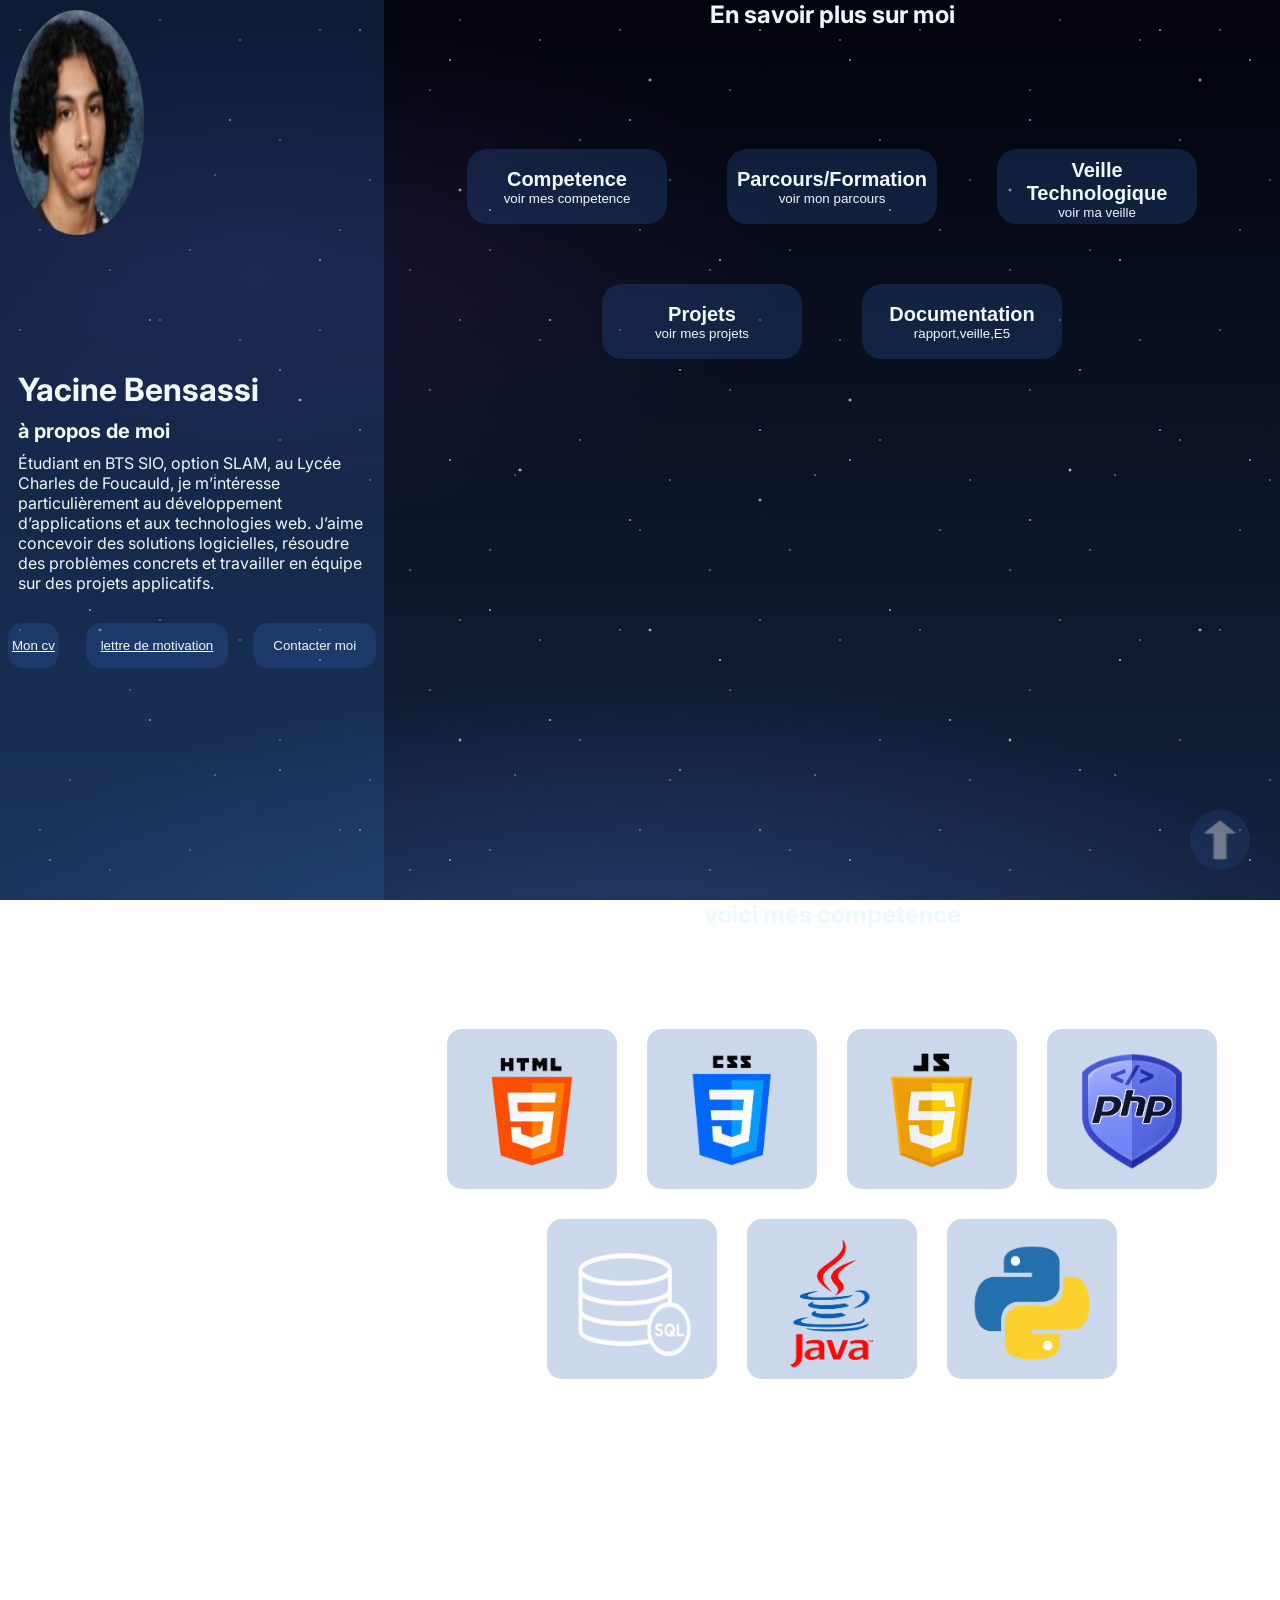
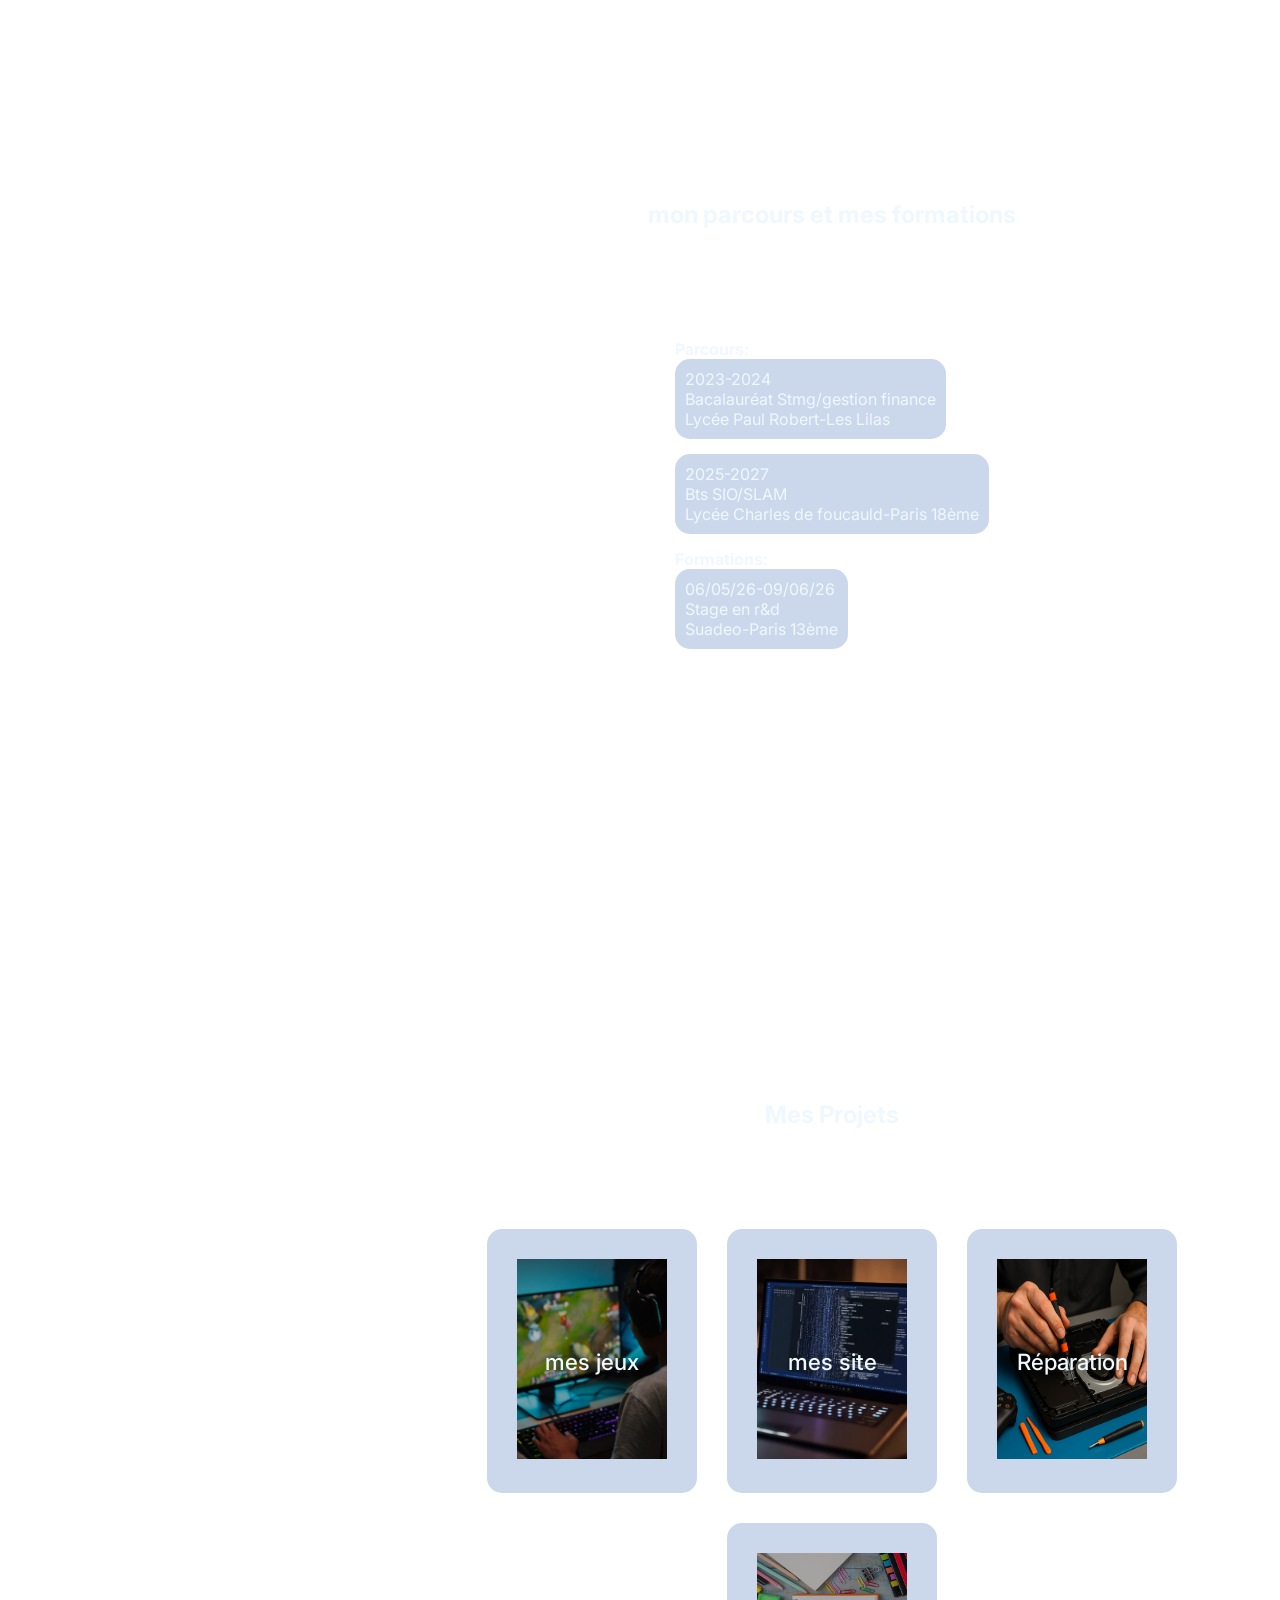
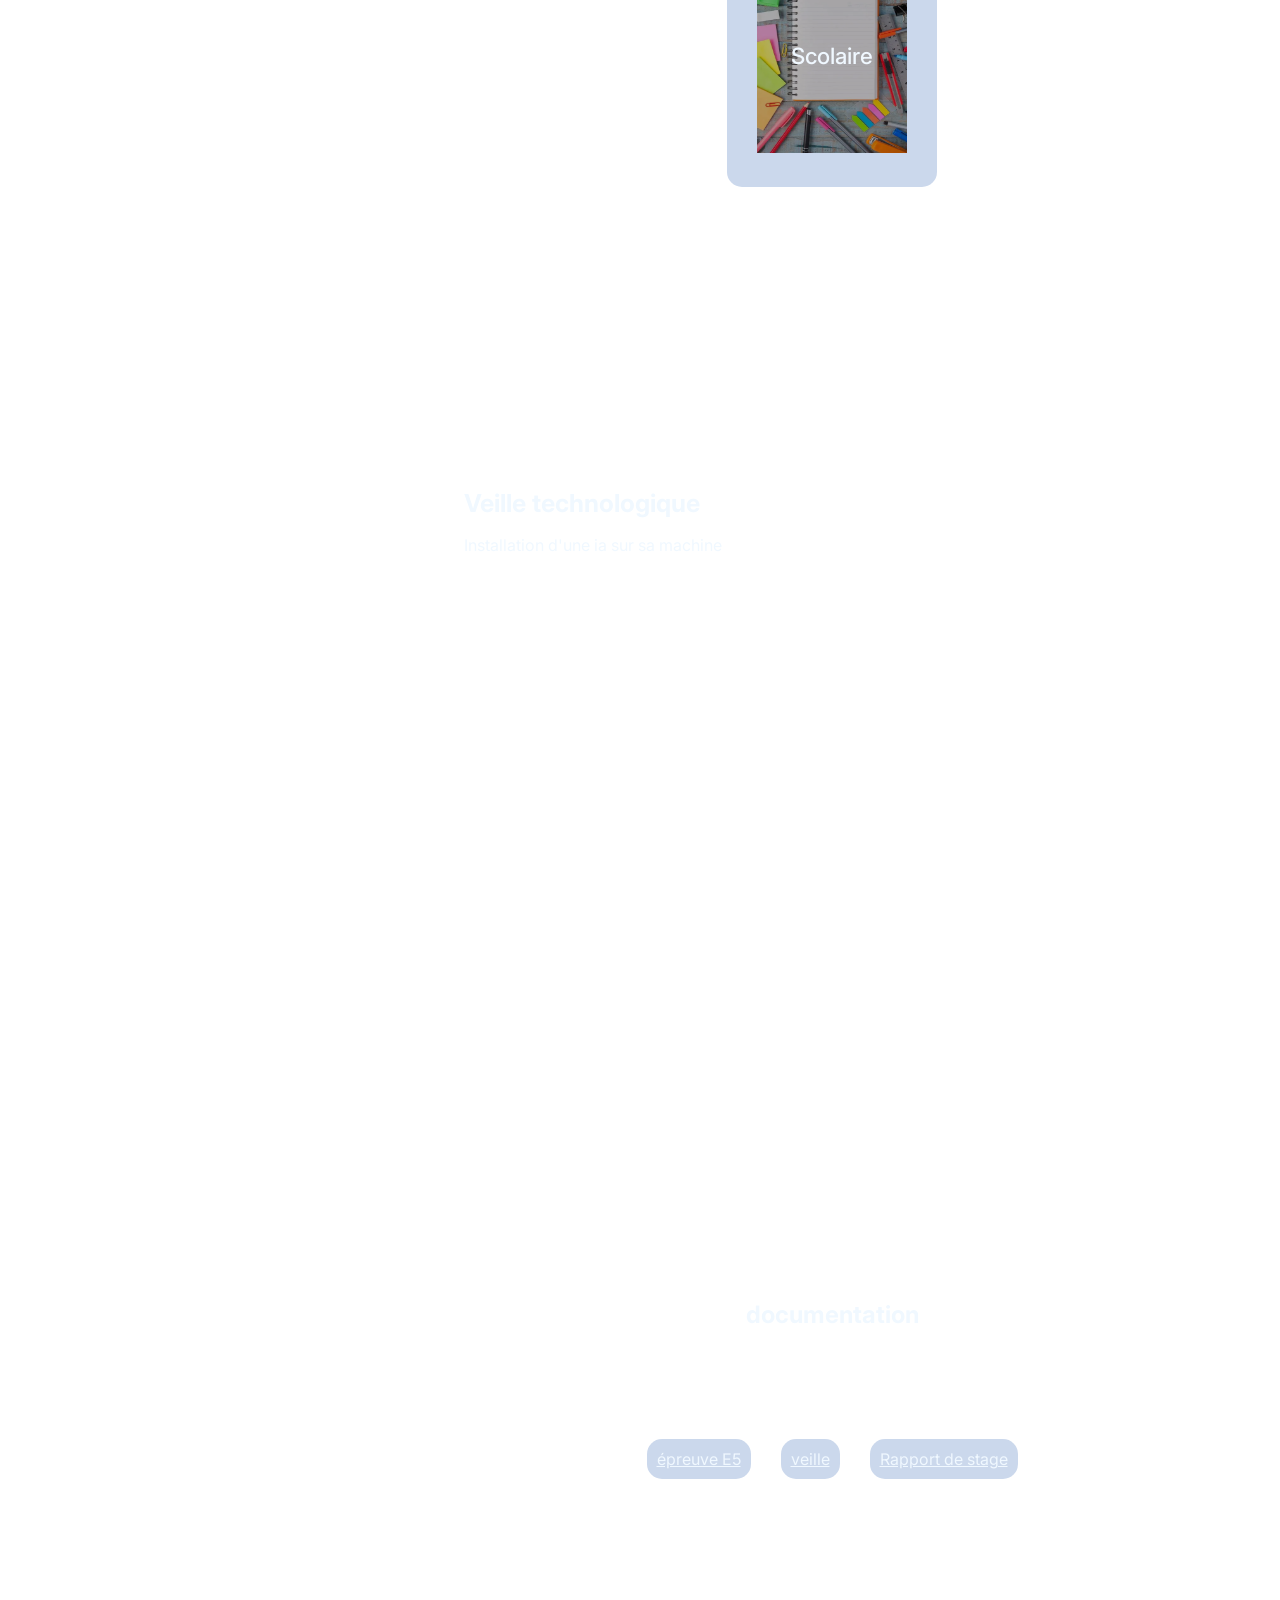
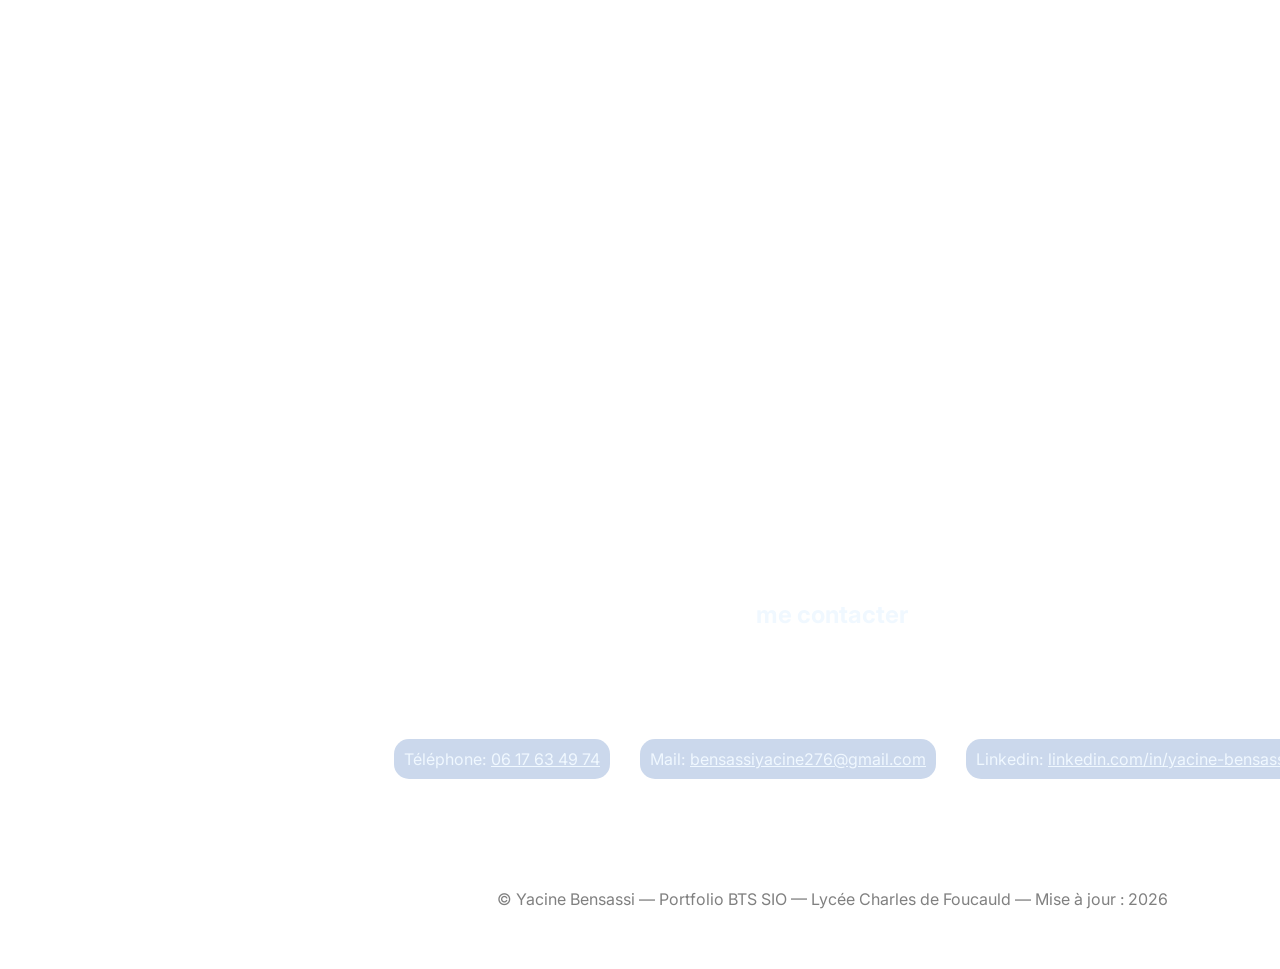
<file: index.html>
<!DOCTYPE html>
<html>

    <head>
        <meta charset="UTF-8">
        <title>Mon portfolio</title>
        <meta name="description" content="Mon portfolio etudiant">
        <link rel="stylesheet" href="styles/styles.css" type="text/css">
    </head>
    <body>
    <!-- Ciel étoilé animé (fond) -->
    <div class="ciel">
        <div class="etoiles petites"></div>
        <div class="etoiles moyennes"></div>
        <div class="etoiles grosses"></div>
        <span class="filante f1"></span>
        <span class="filante f2"></span>
        <span class="filante f3"></span>
    </div>
        <div class="slider">
            <img src="img/photo yacine.png" class="slider-background" >
            <div class="slider-content">
                     <h1> Yacine Bensassi</h1>
                         <h2> à propos de moi</h2>
                             <p> Étudiant en BTS SIO, option SLAM, au Lycée Charles de Foucauld, je m’intéresse particulièrement au développement d’applications et aux technologies web. J’aime concevoir des solutions logicielles, résoudre des problèmes concrets et travailler en équipe sur des projets applicatifs.</p>
                                <div class="btslider">
                                    <div class="btcv">
                                        <button>
                                               <a href="document/Curiculum Vitae.pdf" download="" target="_blank" rel="noopener">Mon cv </a>
                                        </button>
                                    </div>
                                    <div class="btlettre">
                                      <button>
                                        <a href="document/lettre de motivation.pdf" download="" target="_blank" rel="noopener">lettre de motivation</a>
                                      </button>
                                    </div>
                                  <div class="btcontact">
                                        <button id="voir-contact">
                                          <span>Contacter moi</span>
                                        </button> 
                                  </div>
                                </div>
        </div>
    </div>
        <div class="content">
            <h3>En savoir plus sur moi</h3>
           <section id="acceuil">
            <div class="btcontent">
            <div class="btcompetence">
             <button id="voir-competence">
                 <span>Competence</span>
                 <p>voir mes competence</p>
                </button>
            </div>
            <div class="btparcours">
                <button id="voir-parcours">
                    <span>Parcours/Formation</span>
                    <p>voir mon parcours</p>
                </button>
            </div>
                    <div class="btveille">
                <button id="voir-veille">
                    <span>Veille Technologique</span>
                    <p>voir ma veille</p>
                </button>
            </div>
            <div class="btprojets">
                <button id="voir-projet">
                    <span>Projets</span>
                    <p>voir mes projets</p>
                </button>

            </div>
             <div class="btdocumentation">
                <button id="voir-doc">
                    <span>Documentation</span>
                    <p>rapport,veille,E5</p>
                </button>
            </div>
          </div>
          </section>
        </div>
        <div class="competence">
            <section id="secompetence">
             <h3>voici mes competence</h3>
            <div class="imgcompetence">
             <div class="imghtml">
                <img src="img/HTML.png" alt="HTML">
             </div>
             <div class="imgcss">
                <img src="img/css.png" alt="CSS">
             </div>
             <div class="imgjs">
                <img src="img/JS.png" alt="JavaScript">
             </div>
             <div class="imgphp">
                 <img src="img/php.png" alt="PHP">
             </div>
             <div class="imgmysql">
                <img src="img/mysql.png" alt="MySQL">
             </div>
             <div class="imgjava">
                <img src="img/java.png" alt="Java">
             </div>
             <div class="imgpython">
                <img src="img/python.png" alt="Python">
             </div>
            </div>
        </section>
        </div>
    <div class="parcours-formation">
        <section id="secformation">
            <h3>mon parcours et mes formations</h3>
           <div class="tbpf">
             <div class="parcours">
                  <h4>Parcours:</h4>
                    <div class="bac">
                        <span>2023-2024</span>
                            <p>Bacalauréat Stmg/gestion finance</p>
                        <span>Lycée Paul Robert-Les Lilas</span>
                    </div>
                    <div class="bts">
                        <span>2025-2027</span>
                            <p>Bts SIO/SLAM</p>
                        <span>Lycée Charles de foucauld-Paris 18ème</span>
                    </div>
             </div>
                    <div class="formation">
                        <h4>Formations:</h4>
                            <div class="stage">
                                <span>06/05/26-09/06/26</span>
                                    <p>Stage en r&d</p>
                                <span>Suadeo-Paris 13ème</span>
                            </div>
                    </div>
            </div>
        </section>
    </div>
    <div class="projet">
        <section id="secprojets">
        <h3>Mes Projets</h3>
        <div class="imgprojet">
            <div class="prgame">
                <a href="jeux/index-1.html" target="_self" rel="noopener">
                <img src="img/GAME2.jpg">
                <p> mes jeux</p>
                </a>
            </div>
        <div class="prsite">
            <a href="sites/index-3.html" target="_self" rel="noopener">
            <img src="img/CODE2.jpg">
            <p> mes site</p>
            </a>
        </div>
        <div class="reparation-amelioration">
            <a href ="reparation/index-2.html" target="_self" rel="noopener">
            <img src="img/reparation.png" >
            <p>Réparation</p>
            </a>
        </div>
        <div class="scolaire">
            <a href="scolaire/index-4.html" target="_self" rel="noopener">
            <img src="img/scolaire.webp">
            <p>Scolaire</p>
            </a>
        </div>
        </section>
    </div>
        <div class="veilletech">
        <section id="secveille">
        <h3> Veille technologique</h3>
        <div class="contveil">
        <p>Installation d'une ia sur sa machine</p>
        <span></span>
        </div>
        </section>
    </div>
    <div class="documentation">
        <h3>documentation</h3>
        <section id="secdoc">
        <div class="ctdoc">
        <div class="E5"><a href="document/v" download="" target="_blank" rel="noopener">épreuve E5</a>
        </div>
        <div class="veille">
            <a href="document/Veille Strategique.pptx.pdf" download="" target="_blank" rel="noopener">veille</a>
        </div>
        <div class="rapportstage">
            <a href="document/Rapport_Stage_Bensassi_Yacine_v14.pdf" download="" target="_blank" rel="noopener">Rapport de stage</a>
            </section>
        </div>
        
    <div class="contact">
        <h3>me contacter</h3>
        <section id="seccont">
        <div class="incontact">
          <div class="num" >
            <p>Téléphone:</p>
            <a href="tel:+33617634974">06 17 63 49 74</a>
         </div>
           <div class="mail"> 
            <p>Mail:</p>
            <a href="mailto:bensassiyacine276@gmail.com">bensassiyacine276@gmail.com</a> 
         </div>
           <div class="lkd"> 
            <p>Linkedin:</p>
            <a href="https://www.linkedin.com/in/yacine-bensassi-547b092aa/" target="_blank" rel="noopener">linkedin.com/in/yacine-bensassi/</a> 
             </div> 
        </div>
        <span>© Yacine Bensassi — Portfolio BTS SIO — Lycée Charles de Foucauld — Mise à jour : 2026</span>
        </section>
     </div>
    </div>
    <div class="btup">
        <section id="up">
        <button id="bthaut">
                <img src="img/up.png" alt="up">
        </button>
        </section>
    </div>
 </body>

    <script src="js/app.js"></script>
<!--idee glissage auto+ bouton qui remonte la page pour accedes au contenu plus facillemnt 21aout-->
<!--ajout des boutons debut du css pour les boutton demain debut java 22 aout--> 
<!--objectif de realiser le code html de la page competence et formation 23aout-->
<!--j'ai finis tout la mise en page du site24aout-->
<!--objectif pour le 25aout decouvrir java et commencer a cree les bouton ajouter un bouton fixe pour remonter tout haut de la page -->
</html>
</file>
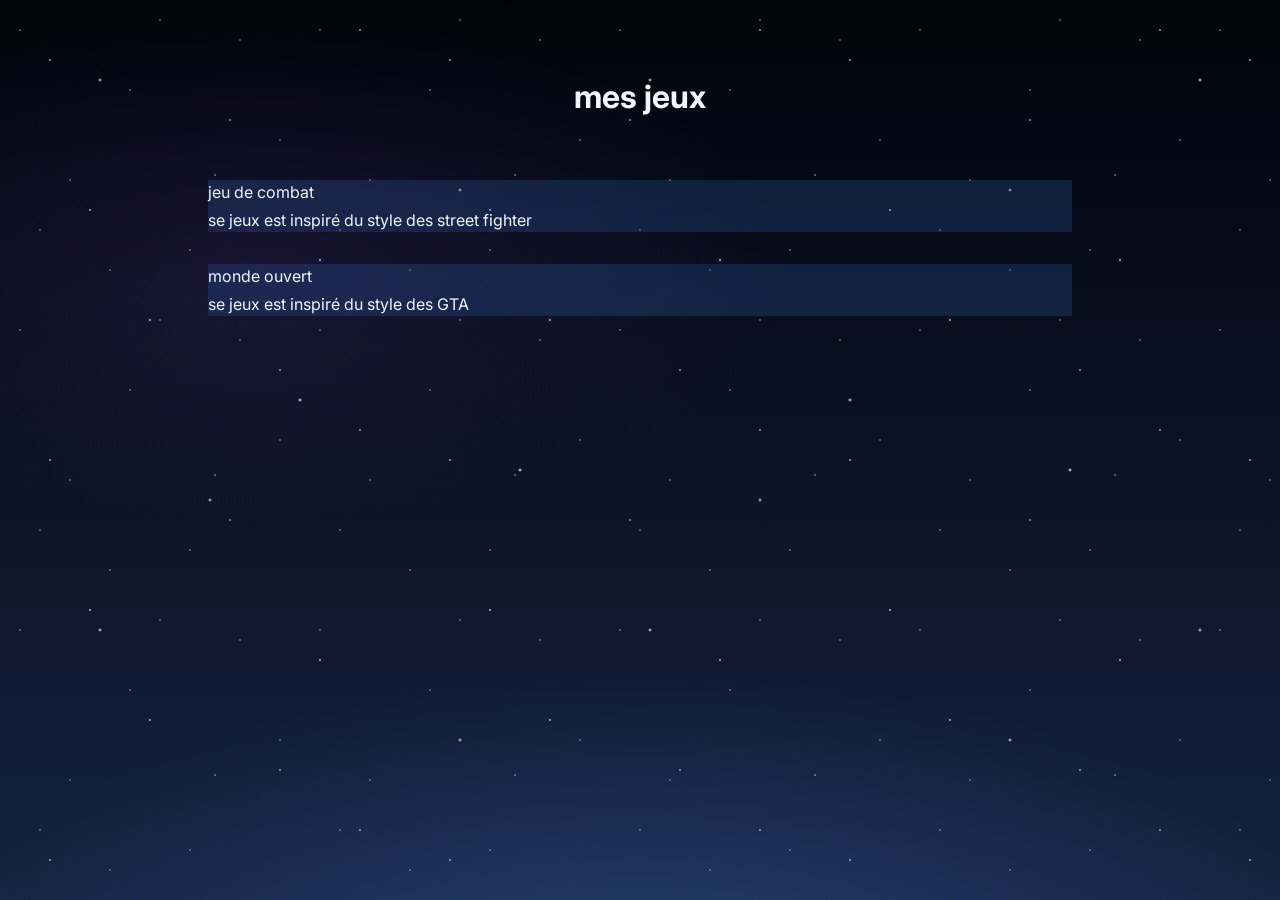
<file: jeux/index-1.html>
<!DOCTYPE html>
<html lang="fr">
    <head>
        <meta charset="UTF-8">
        <meta name="viewport" content="width=device-width, initial-scale=1">
         <meta name="description" content="Mon portfolio etudiant">
        <link rel="stylesheet" href="style-1.css" type="text/css">
        <title>mes jeux</title>
    </head>
    <body>
    <div class="ciel" aria-hidden="true">
        <div class="etoiles petites"></div>
        <div class="etoiles moyennes"></div>
        <div class="etoiles grosses"></div>
        <span class="filante f1"></span>
        <span class="filante f2"></span>
        <span class="filante f3"></span>
    </div>
        <div class="jeux">
        <h1>mes jeux</h1>
        <div class="jeu1">
            <p>jeu de combat</p>
            <span>se jeux est inspiré du style des street fighter</span>
        </div>
        <div class="jeu2">
            <p>monde ouvert</p>
            <span>se jeux est inspiré du style des GTA </span>
        </div>
    </div>
    </body>
</html>
</file>
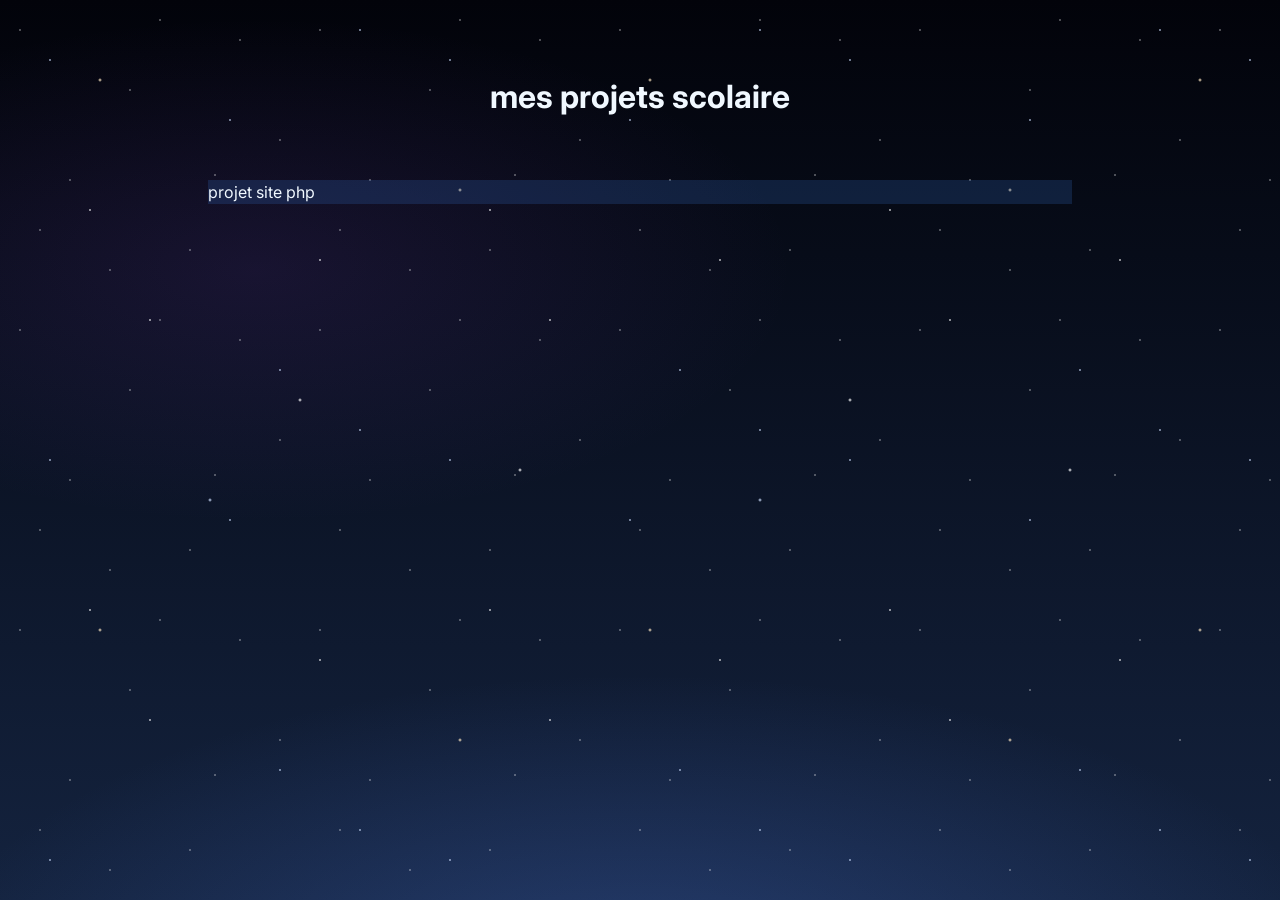
<file: scolaire/index-4.html>
<!DOCTYPE html>
<html lang="fr">
    <head>
        <meta charset="utf-8">
        <meta name="viewport" content="width=device-width, initial-scale=1">
        <title>mes projet scolaire</title>
        <link rel="stylesheet" href="style-4.css" type="text/css">
    </head>
    <body>
    <div class="ciel" aria-hidden="true">
        <div class="etoiles petites"></div>
        <div class="etoiles moyennes"></div>
        <div class="etoiles grosses"></div>
        <span class="filante f1"></span>
        <span class="filante f2"></span>
        <span class="filante f3"></span>
    </div>
<div class="projets-scolaires">
        <h1> mes projets scolaire </h1>

<div class="projet1">
    <p> projet site php</p>
</div>
</div>
    </body>
</html>
</file>
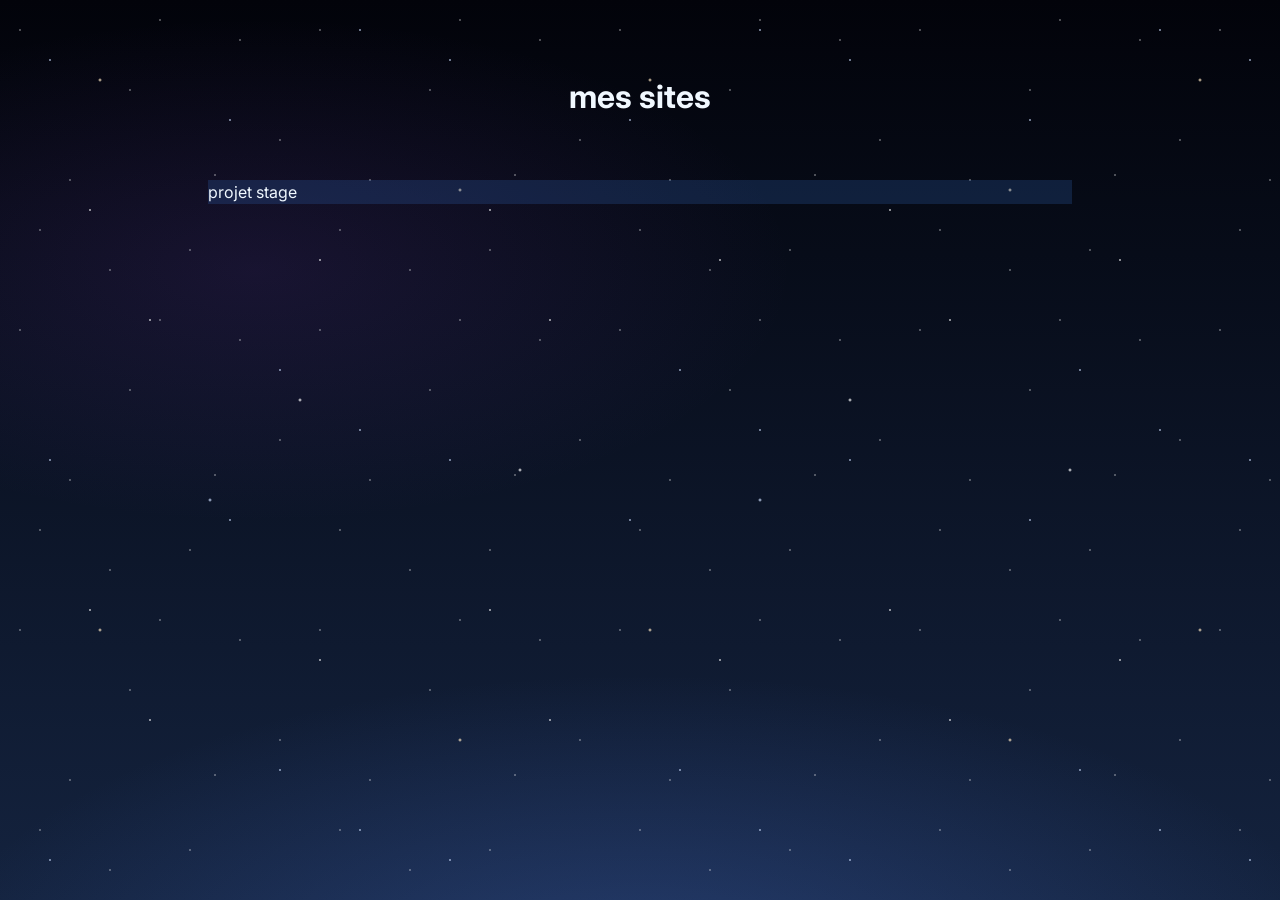
<file: sites/index-3.html>
<!DOCTYPE html>
<html lang="fr">
<head>
        <title>Mes sites</title>
            <meta charset="UTF-8">
        <meta name="viewport" content="width=device-width, initial-scale=1">
         <meta name="description" content="Mon portfolio etudiant">
        <link rel="stylesheet" href="style-3.css" type="text/css">
    </head>
<body>
    <div class="ciel" aria-hidden="true">
        <div class="etoiles petites"></div>
        <div class="etoiles moyennes"></div>
        <div class="etoiles grosses"></div>
        <span class="filante f1"></span>
        <span class="filante f2"></span>
        <span class="filante f3"></span>
    </div>
    <div class="site">
        <h1>mes sites</h1>
        <div class="site1">
            <p>projet stage</p>
        </div>
    </div>
</body>
</html>
</file>
<file: styles/styles.css>
@import url('https://fonts.googleapis.com/css2?family=Inter:ital,opsz,wght@0,14..32,100..900;1,14..32,100..900&display=swap');

*{
    margin: 0;
    padding: 0;
}

body {
  font-family: "Inter", sans-serif;
}
.slider {
 background-color:  rgba(50, 100, 180, .25);    
  width: 30%;
  height: 100vh;
 position:fixed;
 top: 0;
left:0;
}
.slider img{
    width: 35%;
    height: 25%;
}
.slider-background {
    width: 43%;
    height: 30vh;
    margin: 10px;
}
.slider-content{
    position:absolute ;
    top:40%;
    left:2%;
    text-align: left;
}
h1{color:aliceblue; margin: 10px;}
.slider-content p{
color:aliceblue;
margin :10px;
}
h2{
    color: aliceblue;
    font-size: 1.25rem;
    margin: 10px;
}
.content{
    margin-left: 30%;
    min-height: 100%;
    background: transparent; /* laisse voir le ciel étoilé */
    width: 70%;
    height: 100vh
}

.btcompetence button{
     margin: 20px;
    background-color:  rgba(50, 100, 180, .25);
    width: 200px;
    height : 75Px;
    border: none;
    border-radius:20px;
    cursor: pointer;
    transition: filter 0.3s ease, box-shadow 0.3s ease, background-color 0.3s ease;
}
.btcompetence button:hover{
    background-color:  rgba(70, 110, 200, .35);
   box-shadow: 0px 15px 25px rgba(255, 255, 255, 0.4);
}
.btcompetence button span{
  color: aliceblue;  font-size: 1.25rem;
    font-weight: bold;
}
.btcompetence button p{
    color: aliceblue;
}
.btparcours button{
    margin: 20px;
    background-color:  rgba(50, 100, 180, .25);
    width: max-content;
    height : 75Px;
    border: none;
    border-radius:20px;
    cursor: pointer;
    padding: 10px;
    transition: filter 0.3s ease, box-shadow 0.3s ease, background-color 0.3s ease;
}
.btparcours button:hover{
    background-color:  rgba(70, 110, 200, .35);
   box-shadow: 0px 15px 25px rgba(255, 255, 255, 0.4);
}
.btparcours button span{
 color: aliceblue;  font-size: 1.25rem;
    font-weight: bold;
}
.btparcours button p{
    color: aliceblue;
}
.btdocumentation button{
 margin: 20px;
    background-color:  rgba(50, 100, 180, .25);
    width: 200px;
    height : 75Px;
    border: none;
    border-radius:20px;
    cursor: pointer;
    transition: filter 0.3s ease, box-shadow 0.3s ease, background-color 0.3s ease;
}
.btdocumentation button:hover{
    background-color:  rgba(70, 110, 200, .35);
   box-shadow: 0px 15px 25px rgba(255, 255, 255, 0.4);
}
.btdocumentation button p{
    color: aliceblue;
}
.btdocumentation button span{
    color: aliceblue;  font-size: 1.25rem;
    font-weight: bold;
}
.btveille button{
    padding: 10px;
    margin: 20px;
    background-color:  rgba(50, 100, 180, .25);
    width: 200px;
    height : 75Px;
    border: none;
    border-radius:20px;
    cursor: pointer;
    transition: filter 0.3s ease, box-shadow 0.3s ease, background-color 0.3s ease;
}
.btveille button:hover{
    background-color:  rgba(70, 110, 200, .35);
   box-shadow: 0px 15px 25px rgba(255, 255, 255, 0.4);
}
.btveille button p{
    color: aliceblue;
}
.btveille button span{
    color: aliceblue;  font-size: 1.25rem;
    font-weight: bold;
}
.btprojets button{
    margin: 20px;
    background-color: rgba(50, 100, 180, .25);
    width: 200px;
    height : 75Px;
    border: none;
    border-radius:20px;
    cursor: pointer;
    transition: filter 0.3s ease, box-shadow 0.3s ease, background-color 0.3s ease;
}
.btprojets button:hover{
    background-color:  rgba(70, 110, 200, .35);
   box-shadow: 0px 15px 25px rgba(255, 255, 255, 0.4);
}
.btprojets button p{
    color: aliceblue;
}
.btprojets span{
    color: aliceblue;  font-size: 1.25rem;
    font-weight: bold;
}
H3{
    color: aliceblue;
   text-align: center;
   margin-bottom: 100px;
   font-size: 1.5rem;
}
.btlettre button{
    margin: 15px;
    background-color:  rgba(50, 100, 180, .25);
    width: 100%;
    height : 5vh;
    border: none;
    border-radius:15px;
    cursor: pointer;
    transition: filter 0.3s ease, box-shadow 0.3s ease, background-color 0.3s ease;
}
.btlettre button:hover{
    background-color:  rgba(70, 110, 200, .35);
   box-shadow: 0px 15px 25px rgba(255, 255, 255, 0.4);
}
.btlettre button a{
    color: aliceblue;
}
.btcv button{
    margin: 0px;
    background-color:  rgba(50, 100, 180, .25);
    width: 120%;
    height : 5vh;
    border: none;
    border-radius:15px;
    cursor: pointer;
    transition: filter 0.3s ease, box-shadow 0.3s ease, background-color 0.3s ease;
}
.btcv button:hover{
    background-color:  rgba(70, 110, 200, .35);
   box-shadow: 0px 15px 25px rgba(255, 255, 255, 0.4);
}
.btcv button a{
    color: aliceblue;
}
.btcontact button{
    MARGIN: 20px;
    background-color:  rgba(50, 100, 180, .25);
    width: 100%;
    height : 5vh;
    border: none;
    border-radius:15px;
    cursor: pointer;
    transition: filter 0.3s ease, box-shadow 0.3s ease, background-color 0.3s ease;
}
.btcontact button:hover{    
    background-color:  rgba(70, 110, 200, .35);
    box-shadow: 0px 15px 25px rgba(255, 255, 255, 0.4);
}
.btcontact button span{
    color: aliceblue;
}
.btslider{
    display: flex;
    flex-direction: row;
    align-items: center;
    flex-wrap: wrap;
    gap: 20px;
}
.btcontent{
    display: flex;
    flex-direction: row;
    align-items: center;
    flex-wrap: wrap;
    gap: 20px;
    justify-content: center;
}
.competence{  
     margin-left: 30%;
    min-height: 100%;
    background: transparent; /* laisse voir le ciel étoilé */
    width: 70%;
    height: 100vh
}
.imgcompetence{
    display: flex;
    flex-direction: row;
    align-items: center;
    flex-wrap: wrap;
    gap: 30px;
    justify-content: center;
    margin-bottom: px
}
.imghtml img{
    MARGIN: 20px;
    width: 130px;
    height : 130px;
    border: none;
    border-radius:15px;
    }
.imgcss img{
    MARGIN: 20px;
    width: 130px;
    height : 130px;
    border: none;
    border-radius:15px;       
}
.imgjs img{
    MARGIN: 20px;
    width: 130px;
    height : 130px;
    border: none;
    border-radius:15px;
    }
    .imgphp img{
       MARGIN: 20px;
    width: 130px;
    height : 130px;
    border: none;
    border-radius:15px;
    }
.imgmysql img{
       MARGIN: 20px;
    width: 130px;
    height : 130px;
    border: none;
    border-radius:15px;
    }
.imgjava img{
MARGIN: 20px;
width: 130px;
height : 130px;
border: none;
border-radius:15px;
    }
.imgpython img{
MARGIN: 20px;
width: 130px;
height : 130px;
border: none;
border-radius:15px;
    }
.imghtml{        
background-color: rgba(50, 100, 180, .25);
border: none;
border-radius:15px;
cursor: pointer;
transition: filter 0.3s ease, box-shadow 0.3s ease, background-color 0.3s ease;
height: 160px;
}
.imgcss{
background-color:  rgba(50, 100, 180, .25);
border: none;
border-radius:15px;
cursor: pointer;
transition: filter 0.3s ease, box-shadow 0.3s ease, background-color 0.3s ease;
height: 160px;
}
.imgjs{
    background-color:  rgba(50, 100, 180, .25);
border: none;
border-radius:15px;
cursor: pointer;
transition: filter 0.3s ease, box-shadow 0.3s ease, background-color 0.3s ease;
height: 160px;
}
.imgphp{
    background-color:  rgba(50, 100, 180, .25);
border: none;
border-radius:15px;
cursor: pointer;
transition: filter 0.3s ease, box-shadow 0.3s ease, background-color 0.3s ease;
height: 160px;
}
.imgmysql{
    background-color:  rgba(50, 100, 180, .25);
border: none;
border-radius:15px;
cursor: pointer;
transition: filter 0.3s ease, box-shadow 0.3s ease, background-color 0.3s ease;
height: 160px;
}
.imgjava{
    background-color:  rgba(50, 100, 180, .25);
border: none;
border-radius:15px;
cursor: pointer;
transition: filter 0.3s ease, box-shadow 0.3s ease, background-color 0.3s ease;
height: 160px;
}
.imgpython{
background-color:  rgba(50, 100, 180, .25);
border: none;
border-radius:15px;
cursor: pointer;
transition: fiter 0.3s ease, box-shadow 0.3s ease, background-color 0.3s ease;
height: 160px;
}
.imghtml:hover{
    background-color:  rgba(70, 110, 200, .35);
   box-shadow: 0px 15px 25px rgba(255, 255, 255, 0.4);
}
.imgcss:hover{
    background-color:  rgba(70, 110, 200, .35);
   box-shadow: 0px 15px 25px rgba(255, 255, 255, 0.4);
}
.imgjs:hover{
    background-color:  rgba(70, 110, 200, .35);
   box-shadow: 0px 15px 25px rgba(255, 255, 255, 0.4);
}
.imgphp:hover{
    background-color:  rgba(70, 110, 200, .35);
   box-shadow: 0px 15px 25px rgba(255, 255, 255, 0.4);
}
.imgmysql:hover{
    background-color:  rgba(70, 110, 200, .35);
   box-shadow: 0px 15px 25px rgba(255, 255, 255, 0.4);
}
.imgjava:hover{
    background-color:  rgba(70, 110, 200, .35);
   box-shadow: 0px 15px 25px rgba(255, 255, 255, 0.4);
}
.imgpython:hover{
    background-color:  rgba(70, 110, 200, .35);
   box-shadow: 0px 15px 25px rgba(255, 255, 255, 0.4);
}

.parcours-formation{
    margin-left: 30%;
    min-height: 100%;
    background: transparent; /* laisse voir le ciel étoilé */
    width: 70%;
    height: 100vh
}
.parcours-formation span{
color: aliceblue;
line-height:2,3em;
}
.parcours-formation p{
color: aliceblue;
}
h4{
color: aliceblue;


}

.tbpf{  
border: none;
border-radius:15px;
height: max-content;
width: max-content;
box-sizing:border-box ;
    padding: 10px;
    margin:0 auto;
    cursor: pointer;
transition: fiter 0.3s ease, box-shadow 0.3s ease, background-color 0.3s ease;
}
.bac{
    background-color:  rgba(50, 100, 180, .25);
border: none;
border-radius:15px;
height: max-content;
width: max-content;
box-sizing:border-box ;
    padding: 10px;
    cursor: pointer;
transition: fiter 0.3s ease, box-shadow 0.3s ease, background-color 0.3s ease;

}
.bts{
background-color:  rgba(50, 100, 180, .25);
border: none;
border-radius:15px;
height: max-content;
width: max-content;
box-sizing:border-box ;
padding: 10px;
margin-top:15px ;
margin-bottom:15px ;
cursor: pointer;
transition: fiter 0.3s ease, box-shadow 0.3s ease, background-color 0.3s ease;

}
.stage{
    background-color:  rgba(50, 100, 180, .25);
    border: none;
    border-radius:15px;
    height: max-content;
    width: max-content;
    box-sizing:border-box ;
    padding: 10px;
    cursor: pointer;
    transition: fiter 0.3s ease, box-shadow 0.3s ease, background-color 0.3s ease;
}

.bac:hover{
    background-color:  rgba(70, 110, 200, .35);
    box-shadow: 0px 15px 25px rgba(255, 255, 255, 0.4);
}
.stage:hover{
    background-color:  rgba(70, 110, 200, .35);
    box-shadow: 0px 15px 25px rgba(255, 255, 255, 0.4);
}
.bts:hover{
    background-color:  rgba(70, 110, 200, .35);
    box-shadow: 0px 15px 25px rgba(255, 255, 255, 0.4);
}
.projet{
    margin-left: 30%;
    min-height: 100%;
    background: transparent; /* laisse voir le ciel étoilé */
    width: 70%;
    height: 100vh
}
.prgame img{
    MARGIN: 20px;
    width: 150px;
    height : 200px;
    border: none; 
    filter: brightness(0.7);
}

.prsite img{
    MARGIN: 20px;
    width: 150px;
    height : 200px;
    border: none;
}
.reparation-amelioration img{
    MARGIN: 20px;
    width: 150px;
    height : 200px;
    border: none;
}
.scolaire img{
    MARGIN: 20px;
    width: 150px;
    height : 200px;
    border: none;
    filter: brightness(0.7);
}
.imgprojet{
    display: flex;
    flex-direction: row;
    align-items: center;
    flex-wrap: wrap;
    gap: 30px;
    justify-content: center;
}
.prgame, .prsite , .reparation-amelioration , .scolaire{
    position: relative;
    background-color:  rgba(50, 100, 180, .25);
    border: none;
    border-radius:15px;
    height: max-content;
    width: max-content;
    box-sizing:border-box ;
    padding: 10px;
    cursor: pointer;
     transition: fiter 0.3s ease, box-shadow 0.3s ease, background-color 0.3s ease;
}

.prgame p, .prsite p ,.reparation-amelioration p , .scolaire p{
    position: absolute;
    top: 50%;
    left: 50%;
    transform: translate(-50%, -50%);
    margin: 0;
    color:aliceblue;
    font-size:1.4rem ;
    font-weight:500;
}
.prgame:hover{
filter: brightness(0.8);
    background-color:  rgba(70, 110, 200, .35);
   box-shadow: 0px 15px 25px rgba(255, 255, 255, 0.4);
}
.prsite:hover{
filter: brightness(0.8);
    background-color:  rgba(70, 110, 200, .35);
   box-shadow: 0px 15px 25px rgba(255, 255, 255, 0.4);
}
.reparation-amelioration:hover{
    filter: brightness(0.8);
        background-color:  rgba(70, 110, 200, .35);
   box-shadow: 0px 15px 25px rgba(255, 255, 255, 0.4);
}
.scolaire:hover{
    filter: brightness(0.8);
        background-color:  rgba(70, 110, 200, .35);
   box-shadow: 0px 15px 25px rgba(255, 255, 255, 0.4);
}
.documentation{
    margin-left: 30%;
    min-height: 100%;
    background: transparent; /* laisse voir le ciel étoilé */
    width: 70%;
    height: 100vh
}
.ctdoc{
    position: relative;
justify-content: center;
align-items: center;
flex-wrap: wrap;
display: flex;
margin:0 auto;
border: none;
border-radius:15px;
height: max-content;
width: max-content;
box-sizing:border-box ;
padding: 10px;
cursor: pointer;
gap: 30px;
margin-bottom: 100px;
}
.E5{
     position: relative;
  justify-content: center;
align-items: center;
flex-wrap: wrap;
display: flex;
margin:0 auto;
    background-color:  rgba(50, 100, 180, .25);
    border: none;
    border-radius:15px;
    height: max-content;
    width: max-content;
    box-sizing:border-box ;
    padding: 10px;
    cursor: pointer;
     transition: fiter 0.3s ease, box-shadow 0.3s ease, background-color 0.3s ease;
}
.veille{
     position: relative;
  justify-content: center;
align-items: center;
flex-wrap: wrap;
display: flex;
margin:0 auto;
    background-color: rgba(50, 100, 180, .25);
    border: none;
    border-radius:15px;
    height: max-content;
    width: max-content;
    box-sizing:border-box ;
    padding: 10px;
    cursor: pointer;
     transition: fiter 0.3s ease, box-shadow 0.3s ease, background-color 0.3s ease;
}
.rapportstage{
     position: relative;
  justify-content: center;
align-items: center;
flex-wrap: wrap;
display: flex;
margin:0 auto;
    background-color:  rgba(50, 100, 180, .25);
    border: none;
    border-radius:15px;
    height: max-content;
    width: max-content;
    box-sizing:border-box ;
    padding: 10px;
    cursor: pointer;
     transition: fiter 0.3s ease, box-shadow 0.3s ease, background-color 0.3s ease;
}
.ctdoc a{
     position: relative;
    margin: 0;
    color:aliceblue;  
}
.E5:hover{
    background-color:  rgba(70, 110, 200, .35);
    box-shadow: 0px 15px 25px rgba(255, 255, 255, 0.4);}
    .veille:hover{
    background-color: rgba(70, 110, 200, .35);
    box-shadow: 0px 15px 25px rgba(255, 255, 255, 0.4);}
    .rapportstage:hover{
    background-color: rgba(70, 110, 200, .35);
    box-shadow: 0px 15px 25px rgba(255, 255, 255, 0.4);}
.incontact{
position: relative;
justify-content: center;
align-items: center;
flex-wrap: wrap;
display: flex;
margin:0 auto;
border: none;
border-radius:15px;
height: max-content;
width: max-content;
box-sizing:border-box ;
padding: 10px;
cursor: pointer;
gap: 30px;
}

.mail p, .lkd p, .num p{
    position: relative;
    margin: 0;
    color:aliceblue;
    margin-right:5px ;
}
.mail a, .lkd a, .num a{
     position: relative;
    margin: 0;
    color:aliceblue;  
}
.num {
  position: relative;
  justify-content: center;
align-items: center;
flex-wrap: wrap;
display: flex;
margin:0 auto;
    background-color: rgba(50, 100, 180, .25);
    border: none;
    border-radius:15px;
    height: max-content;
    width: max-content;
    box-sizing:border-box ;
    padding: 10px;
    cursor: pointer;
     transition: fiter 0.3s ease, box-shadow 0.3s ease, background-color 0.3s ease;
}
.mail{
  position: relative;
  justify-content: center;
align-items: center;
flex-wrap: wrap;
display: flex;
margin:0 auto;
    background-color: rgba(50, 100, 180, .25);
    border: none;
    border-radius:15px;
    height: max-content;
    width: max-content;
    box-sizing:border-box ;
    padding: 10px;
    cursor: pointer;
     transition: fiter 0.3s ease, box-shadow 0.3s ease, background-color 0.3s ease;
}
.lkd{
    justify-content: center;
align-items: center;
flex-wrap: wrap;
display: flex;
margin:0 auto;
  position: relative;
    background-color:  rgba(50, 100, 180, .25);
    border: none;
    border-radius:15px;
    height: max-content;
    width: max-content;
    box-sizing:border-box ;
    padding: 10px;
    cursor: pointer;
     transition: fiter 0.3s ease, box-shadow 0.3s ease, background-color 0.3s ease;
}
.num:hover{
    background-color: rgba(70, 110, 200, .35);
    box-shadow: 0px 15px 25px rgba(255, 255, 255, 0.4);}
    .mail:hover{
    background-color: rgba(70, 110, 200, .35);
    box-shadow: 0px 15px 25px rgba(255, 255, 255, 0.4);}
    .lkd:hover{
    background-color: rgba(70, 110, 200, .35);
    box-shadow: 0px 15px 25px rgba(255, 255, 255, 0.4);}
.btup{
    background-color:  rgba(70, 110, 200, .35);
    border-radius: 50%;
    bottom: 30px;
    right: 30px;
    box-sizing: border-box;
    border:none;
    padding: 10px;
    height: 60px; ;
    width: 60px;
    cursor: pointer;
    transition: fiter 0.3s ease, box-shadow 0.3s ease, background-color 0.3s ease;
position:fixed;
justiFy-content: center;
align-items: center;
flex-wrap: wrap;
display: flex;
margin:0 auto;
opacity: 40%;
}
.btup img{
    padding:0px ;
    height: 40px;
    width:40px;
    border-width:30px;
}
#bthaut{
    border:none;
    background-color:transparent ; 
}
.btup:hover{
opacity:1.4 ;
background-color: rgba(70, 110, 200, .35);
box-shadow: 0px 15px 25px rgba(255, 255, 255, 0.4);}
.contact span{
    justify-content: center;
align-items: center;
flex-wrap: wrap;
display: flex;
    color: grey;
    margin-top:100px ;
}
.veilletech{    
    margin-left: 30%;
    min-height: 100%;
    background: transparent; /* laisse voir le ciel étoilé */
    width: 70%;
    height: 100vh
}
.contveil p{
    position: relative;
    margin: 0;
    color:aliceblue;
    margin-right:5px ;}

/* Section "me contacter" : alignée sur la colonne de contenu, comme les autres sections */
.contact{
    margin-left: 30%;
    width: 70%;
    padding-bottom: 60px;
}

/* ================= CIEL ÉTOILÉ ANIMÉ (fond) ================= */
:root {
  --ciel-haut: #02030a;
  --ciel-bas: #14233f;
  --etoile: #ffffff;
  --etoile-bleue: #cfe0ff;
  --etoile-doree: #ffe8c2;
}

/* ===== Le fond : dégradé de nuit + lueurs (statique, donc gratuit) ===== */
.ciel {
  position: fixed;
  inset: 0;
  z-index: -1;
  overflow: hidden;
  pointer-events: none;
  contain: strict;
  background:
    radial-gradient(ellipse 80% 50% at 50% 110%, rgba(70, 110, 200, .35), transparent 70%),
    radial-gradient(ellipse 60% 40% at 20% 30%, rgba(120, 60, 180, .15), transparent 70%),
    linear-gradient(to bottom, var(--ciel-haut), var(--ciel-bas));
}

/* ===== Les couches d'étoiles =====
   Un seul élément par couche : il glisse (transform) et scintille (opacity).
   Ces deux animations sont gérées par le GPU : pas de repeinture, pas de flou. */
.etoiles {
  position: absolute;
  top: 0;
  left: 0;
  height: 100%;
  width: calc(100% + var(--tile));   /* une tuile de marge pour boucler sans saut */
  background-image: var(--motif);
  background-size: var(--tile) var(--tile);
  will-change: transform, opacity;
  animation:
    derive var(--duree-derive) linear infinite,
    scintille var(--duree-scintille) ease-in-out infinite;
}

/* Décalage du scintillement entre les couches */
.etoiles.moyennes { animation-delay: 0s, -3s; }
.etoiles.grosses  { animation-delay: 0s, -1.5s; }

/* Petites étoiles : lointaines, lentes */
.etoiles.petites {
  --tile: 300px;
  --duree-derive: 120s;
  --duree-scintille: 5s;
  --motif:
    radial-gradient(1px 1px at 20px 30px,   var(--etoile), transparent),
    radial-gradient(1px 1px at 70px 180px,  var(--etoile), transparent),
    radial-gradient(1px 1px at 130px 90px,  var(--etoile), transparent),
    radial-gradient(1px 1px at 190px 250px, var(--etoile), transparent),
    radial-gradient(1px 1px at 240px 40px,  var(--etoile), transparent),
    radial-gradient(1px 1px at 280px 140px, var(--etoile), transparent),
    radial-gradient(1px 1px at 40px 230px,  var(--etoile), transparent),
    radial-gradient(1px 1px at 110px 270px, var(--etoile), transparent),
    radial-gradient(1px 1px at 160px 20px,  var(--etoile), transparent),
    radial-gradient(1px 1px at 215px 175px, var(--etoile), transparent);
}

/* Étoiles moyennes */
.etoiles.moyennes {
  --tile: 400px;
  --duree-derive: 80s;
  --duree-scintille: 7s;
  --motif:
    radial-gradient(1.5px 1.5px at 50px 60px,   var(--etoile-bleue), transparent),
    radial-gradient(1.5px 1.5px at 150px 320px, var(--etoile),       transparent),
    radial-gradient(1.5px 1.5px at 230px 120px, var(--etoile-bleue), transparent),
    radial-gradient(1.5px 1.5px at 320px 260px, var(--etoile),       transparent),
    radial-gradient(1.5px 1.5px at 360px 30px,  var(--etoile-bleue), transparent),
    radial-gradient(1.5px 1.5px at 90px 210px,  var(--etoile),       transparent),
    radial-gradient(1.5px 1.5px at 280px 370px, var(--etoile-bleue), transparent);
}

/* Grosses étoiles : proches, plus rapides */
.etoiles.grosses {
  --tile: 550px;
  --duree-derive: 50s;
  --duree-scintille: 4s;
  --motif:
    radial-gradient(2px 2px at 100px 80px,  var(--etoile-doree), transparent),
    radial-gradient(2px 2px at 300px 400px, var(--etoile),       transparent),
    radial-gradient(2px 2px at 460px 190px, var(--etoile-doree), transparent),
    radial-gradient(2px 2px at 210px 500px, var(--etoile-bleue), transparent),
    radial-gradient(2px 2px at 520px 470px, var(--etoile),       transparent);
}

/* Dérive : on décale d'exactement une tuile → boucle parfaitement continue */
@keyframes derive {
  from { transform: translate3d(0, 0, 0); }
  to   { transform: translate3d(calc(var(--tile) * -1), 0, 0); }
}

/* Scintillement doux */
@keyframes scintille {
  0%, 100% { opacity: 1; }
  50%      { opacity: .45; }
}

/* ===== Étoiles filantes ===== */
.filante {
  position: absolute;
  width: 140px;
  height: 2px;
  border-radius: 2px;
  background: linear-gradient(90deg, #fff, rgba(255, 255, 255, 0));
  transform-origin: left center;
  opacity: 0;
  will-change: transform, opacity;
  backface-visibility: hidden;
  animation: filante 9s linear infinite;
}
.filante.f1 { top: 8%;  left: 85%; animation-delay: 1s; }
.filante.f2 { top: 25%; left: 60%; animation-delay: 4.5s; animation-duration: 12s; }
.filante.f3 { top: 5%;  left: 40%; animation-delay: 8s;   animation-duration: 15s; }

@keyframes filante {
  0%   { opacity: 0; transform: translate3d(0, 0, 0) rotate(-45deg); }
  1.5% { opacity: 1; }
  6%   { opacity: 1; }
  10%  { opacity: 0; transform: translate3d(-450px, 450px, 0) rotate(-45deg); }
  100% { opacity: 0; transform: translate3d(-450px, 450px, 0) rotate(-45deg); }
}

/* Accessibilité : on coupe les animations si l'utilisateur le demande */
@media (prefers-reduced-motion: reduce) {
  .etoiles { animation: none; }
  .filante { display: none; }
}
.btveille a {
    box-sizing: border-box;
    display: inline-flex;
    flex-direction: column;
    align-items: center;
    justify-content: center;
    text-align: center;
    text-decoration: none;
}
#secveille {
    box-sizing: border-box;
    max-width: 52rem;
    margin: 0 auto;
    padding: 3rem clamp(1rem, 4vw, 3rem);
    color: aliceblue;
    line-height: 1.65;
    overflow-wrap: anywhere;
}
#secveille h2, #secveille h3, #secveille h4 {
    position: static;
    text-align: left;
    line-height: 1.25;
    color: aliceblue;
}
#secveille h2 { font-size: clamp(1.75rem, 3.5vw, 2.75rem); margin: 0 0 1rem; }
#secveille h3 { font-size: 1.55rem; margin: 2.5rem 0 .8rem; }
#secveille h4 { font-size: 1.15rem; margin: 1.5rem 0 .5rem; }
#secveille p, #secveille li { margin-bottom: .65rem; }
#secveille ul, #secveille ol { padding-left: 1.4rem; }
#secveille .lead { font-size: 1.1rem; }
#secveille .question, #secveille thead { background: rgba(50,100,180,.25); }
#secveille .question { border-left: 3px solid #cfe0ff; padding: 1rem; }
#secveille .term {
    background: #02030a;
    border: 1px solid rgba(207,224,255,.35);
    border-radius: .6rem;
    padding: 1rem;
    margin-top: 1rem;
    font-family: ui-monospace, monospace;
}
#secveille .term p { margin: 0; }
#secveille .prompt, #secveille a { color: #cfe0ff; }
#secveille .cursor { display: inline-block; width: .55em; height: 1em; background: #cfe0ff; vertical-align: text-bottom; }
#secveille .caption, #secveille footer, #secveille .sources span { font-size: .9rem; color: #cfe0ff; }
#secveille dt { font-weight: bold; margin-top: 1rem; }
#secveille .table-wrap { overflow-x: auto; margin: .75rem 0; }
#secveille table { border-collapse: collapse; width: 100%; min-width: 32rem; }
#secveille th, #secveille td { text-align: left; vertical-align: top; padding: .65rem; border-bottom: 1px solid rgba(207,224,255,.3); }
#secveille .todo { color: #ffe8c2; }
#secveille .sources { list-style: none; padding: 0; }
#secveille .sources span { display: block; }
#secveille footer { margin-top: 2rem; }
#secveille :focus-visible, #voir-veille:focus-visible { outline: 2px solid #cfe0ff; outline-offset: 2px; }

@media (max-width: 700px) {
    .slider { position: relative; width: 100%; height: auto; }
    .slider-content { position: static; padding: 1rem; }
    .content, .competence, .parcours-formation, .projet, .veilletech, .documentation, .contact {
        box-sizing: border-box;
        width: 100%;
        margin-left: 0;
        height: auto;
        min-height: 0;
        padding-block: 1.5rem;
    }
}
</file>
<file: jeux/style-1.css>
@import url('https://fonts.googleapis.com/css2?family=Inter:ital,opsz,wght@0,14..32,100..900;1,14..32,100..900&display=swap');

/* ================= CIEL ÉTOILÉ ANIMÉ (fond) ================= */
:root {
  --ciel-haut: #02030a;
  --ciel-bas: #14233f;
  --etoile: #ffffff;
  --etoile-bleue: #cfe0ff;
  --etoile-doree: #ffe8c2;
}

/* ===== Le fond : dégradé de nuit + lueurs (statique, donc gratuit) ===== */
.ciel {
  position: fixed;
  inset: 0;
  z-index: -1;
  overflow: hidden;
  pointer-events: none;
  contain: strict;
  background:
    radial-gradient(ellipse 80% 50% at 50% 110%, rgba(70, 110, 200, .35), transparent 70%),
    radial-gradient(ellipse 60% 40% at 20% 30%, rgba(120, 60, 180, .15), transparent 70%),
    linear-gradient(to bottom, var(--ciel-haut), var(--ciel-bas));
}

/* ===== Les couches d'étoiles =====
   Un seul élément par couche : il glisse (transform) et scintille (opacity).
   Ces deux animations sont gérées par le GPU : pas de repeinture, pas de flou. */
.etoiles {
  position: absolute;
  top: 0;
  left: 0;
  height: 100%;
  width: calc(100% + var(--tile));   /* une tuile de marge pour boucler sans saut */
  background-image: var(--motif);
  background-size: var(--tile) var(--tile);
  will-change: transform, opacity;
  animation:
    derive var(--duree-derive) linear infinite,
    scintille var(--duree-scintille) ease-in-out infinite;
}

/* Décalage du scintillement entre les couches */
.etoiles.moyennes { animation-delay: 0s, -3s; }
.etoiles.grosses  { animation-delay: 0s, -1.5s; }

/* Petites étoiles : lointaines, lentes */
.etoiles.petites {
  --tile: 300px;
  --duree-derive: 120s;
  --duree-scintille: 5s;
  --motif:
    radial-gradient(1px 1px at 20px 30px,   var(--etoile), transparent),
    radial-gradient(1px 1px at 70px 180px,  var(--etoile), transparent),
    radial-gradient(1px 1px at 130px 90px,  var(--etoile), transparent),
    radial-gradient(1px 1px at 190px 250px, var(--etoile), transparent),
    radial-gradient(1px 1px at 240px 40px,  var(--etoile), transparent),
    radial-gradient(1px 1px at 280px 140px, var(--etoile), transparent),
    radial-gradient(1px 1px at 40px 230px,  var(--etoile), transparent),
    radial-gradient(1px 1px at 110px 270px, var(--etoile), transparent),
    radial-gradient(1px 1px at 160px 20px,  var(--etoile), transparent),
    radial-gradient(1px 1px at 215px 175px, var(--etoile), transparent);
}

/* Étoiles moyennes */
.etoiles.moyennes {
  --tile: 400px;
  --duree-derive: 80s;
  --duree-scintille: 7s;
  --motif:
    radial-gradient(1.5px 1.5px at 50px 60px,   var(--etoile-bleue), transparent),
    radial-gradient(1.5px 1.5px at 150px 320px, var(--etoile),       transparent),
    radial-gradient(1.5px 1.5px at 230px 120px, var(--etoile-bleue), transparent),
    radial-gradient(1.5px 1.5px at 320px 260px, var(--etoile),       transparent),
    radial-gradient(1.5px 1.5px at 360px 30px,  var(--etoile-bleue), transparent),
    radial-gradient(1.5px 1.5px at 90px 210px,  var(--etoile),       transparent),
    radial-gradient(1.5px 1.5px at 280px 370px, var(--etoile-bleue), transparent);
}

/* Grosses étoiles : proches, plus rapides */
.etoiles.grosses {
  --tile: 550px;
  --duree-derive: 50s;
  --duree-scintille: 4s;
  --motif:
    radial-gradient(2px 2px at 100px 80px,  var(--etoile-doree), transparent),
    radial-gradient(2px 2px at 300px 400px, var(--etoile),       transparent),
    radial-gradient(2px 2px at 460px 190px, var(--etoile-doree), transparent),
    radial-gradient(2px 2px at 210px 500px, var(--etoile-bleue), transparent),
    radial-gradient(2px 2px at 520px 470px, var(--etoile),       transparent);
}

/* Dérive : on décale d'exactement une tuile → boucle parfaitement continue */
@keyframes derive {
  from { transform: translate3d(0, 0, 0); }
  to   { transform: translate3d(calc(var(--tile) * -1), 0, 0); }
}

/* Scintillement doux */
@keyframes scintille {
  0%, 100% { opacity: 1; }
  50%      { opacity: .45; }
}

/* ===== Étoiles filantes ===== */
.filante {
  position: absolute;
  width: 140px;
  height: 2px;
  border-radius: 2px;
  background: linear-gradient(90deg, #fff, rgba(255, 255, 255, 0));
  transform-origin: left center;
  opacity: 0;
  will-change: transform, opacity;
  backface-visibility: hidden;
  animation: filante 9s linear infinite;
}
.filante.f1 { top: 8%;  left: 85%; animation-delay: 1s; }
.filante.f2 { top: 25%; left: 60%; animation-delay: 4.5s; animation-duration: 12s; }
.filante.f3 { top: 5%;  left: 40%; animation-delay: 8s;   animation-duration: 15s; }

@keyframes filante {
  0%   { opacity: 0; transform: translate3d(0, 0, 0) rotate(-45deg); }
  1.5% { opacity: 1; }
  6%   { opacity: 1; }
  10%  { opacity: 0; transform: translate3d(-450px, 450px, 0) rotate(-45deg); }
  100% { opacity: 0; transform: translate3d(-450px, 450px, 0) rotate(-45deg); }
}

/* Accessibilité : on coupe les animations si l'utilisateur le demande */
@media (prefers-reduced-motion: reduce) {
  .etoiles { animation: none; }
  .filante { display: none; }
}

body {
    margin: 0;
    min-height: 100vh;
    isolation: isolate;
    background-color: var(--ciel-haut);
    color: aliceblue;
    font-family: "Inter", sans-serif;
}


.jeux {
    box-sizing: border-box;
    width: min(100%, 60rem);
    margin-inline: auto;
    padding: clamp(2rem, 6vw, 5rem) clamp(1rem, 4vw, 3rem);
}

.jeux h1 {
    margin: 0 0 clamp(2rem, 5vw, 4rem);
    text-align: center;
    overflow-wrap: anywhere;
}

.jeux p {
    margin: 0;
    line-height: 1.5;
}

.jeux .jeu1 {
    margin-bottom: 2rem;
}

.jeux span {
    display: block;
    margin-top: 0.25rem;
    line-height: 1.5;
}

.jeu1, .jeu2 {
    background-color: rgba(50, 100, 180, .25);
}
</file>
<file: scolaire/style-4.css>
@import url('https://fonts.googleapis.com/css2?family=Inter:ital,opsz,wght@0,14..32,100..900;1,14..32,100..900&display=swap');

/* ================= CIEL ÉTOILÉ ANIMÉ (fond) ================= */
:root {
  --ciel-haut: #02030a;
  --ciel-bas: #14233f;
  --etoile: #ffffff;
  --etoile-bleue: #cfe0ff;
  --etoile-doree: #ffe8c2;
}

/* ===== Le fond : dégradé de nuit + lueurs (statique, donc gratuit) ===== */
.ciel {
  position: fixed;
  inset: 0;
  z-index: -1;
  overflow: hidden;
  pointer-events: none;
  contain: strict;
  background:
    radial-gradient(ellipse 80% 50% at 50% 110%, rgba(70, 110, 200, .35), transparent 70%),
    radial-gradient(ellipse 60% 40% at 20% 30%, rgba(120, 60, 180, .15), transparent 70%),
    linear-gradient(to bottom, var(--ciel-haut), var(--ciel-bas));
}

/* ===== Les couches d'étoiles =====
   Un seul élément par couche : il glisse (transform) et scintille (opacity).
   Ces deux animations sont gérées par le GPU : pas de repeinture, pas de flou. */
.etoiles {
  position: absolute;
  top: 0;
  left: 0;
  height: 100%;
  width: calc(100% + var(--tile));   /* une tuile de marge pour boucler sans saut */
  background-image: var(--motif);
  background-size: var(--tile) var(--tile);
  will-change: transform, opacity;
  animation:
    derive var(--duree-derive) linear infinite,
    scintille var(--duree-scintille) ease-in-out infinite;
}

/* Décalage du scintillement entre les couches */
.etoiles.moyennes { animation-delay: 0s, -3s; }
.etoiles.grosses  { animation-delay: 0s, -1.5s; }

/* Petites étoiles : lointaines, lentes */
.etoiles.petites {
  --tile: 300px;
  --duree-derive: 120s;
  --duree-scintille: 5s;
  --motif:
    radial-gradient(1px 1px at 20px 30px,   var(--etoile), transparent),
    radial-gradient(1px 1px at 70px 180px,  var(--etoile), transparent),
    radial-gradient(1px 1px at 130px 90px,  var(--etoile), transparent),
    radial-gradient(1px 1px at 190px 250px, var(--etoile), transparent),
    radial-gradient(1px 1px at 240px 40px,  var(--etoile), transparent),
    radial-gradient(1px 1px at 280px 140px, var(--etoile), transparent),
    radial-gradient(1px 1px at 40px 230px,  var(--etoile), transparent),
    radial-gradient(1px 1px at 110px 270px, var(--etoile), transparent),
    radial-gradient(1px 1px at 160px 20px,  var(--etoile), transparent),
    radial-gradient(1px 1px at 215px 175px, var(--etoile), transparent);
}

/* Étoiles moyennes */
.etoiles.moyennes {
  --tile: 400px;
  --duree-derive: 80s;
  --duree-scintille: 7s;
  --motif:
    radial-gradient(1.5px 1.5px at 50px 60px,   var(--etoile-bleue), transparent),
    radial-gradient(1.5px 1.5px at 150px 320px, var(--etoile),       transparent),
    radial-gradient(1.5px 1.5px at 230px 120px, var(--etoile-bleue), transparent),
    radial-gradient(1.5px 1.5px at 320px 260px, var(--etoile),       transparent),
    radial-gradient(1.5px 1.5px at 360px 30px,  var(--etoile-bleue), transparent),
    radial-gradient(1.5px 1.5px at 90px 210px,  var(--etoile),       transparent),
    radial-gradient(1.5px 1.5px at 280px 370px, var(--etoile-bleue), transparent);
}

/* Grosses étoiles : proches, plus rapides */
.etoiles.grosses {
  --tile: 550px;
  --duree-derive: 50s;
  --duree-scintille: 4s;
  --motif:
    radial-gradient(2px 2px at 100px 80px,  var(--etoile-doree), transparent),
    radial-gradient(2px 2px at 300px 400px, var(--etoile),       transparent),
    radial-gradient(2px 2px at 460px 190px, var(--etoile-doree), transparent),
    radial-gradient(2px 2px at 210px 500px, var(--etoile-bleue), transparent),
    radial-gradient(2px 2px at 520px 470px, var(--etoile),       transparent);
}

/* Dérive : on décale d'exactement une tuile → boucle parfaitement continue */
@keyframes derive {
  from { transform: translate3d(0, 0, 0); }
  to   { transform: translate3d(calc(var(--tile) * -1), 0, 0); }
}

/* Scintillement doux */
@keyframes scintille {
  0%, 100% { opacity: 1; }
  50%      { opacity: .45; }
}

/* ===== Étoiles filantes ===== */
.filante {
  position: absolute;
  width: 140px;
  height: 2px;
  border-radius: 2px;
  background: linear-gradient(90deg, #fff, rgba(255, 255, 255, 0));
  transform-origin: left center;
  opacity: 0;
  will-change: transform, opacity;
  backface-visibility: hidden;
  animation: filante 9s linear infinite;
}
.filante.f1 { top: 8%;  left: 85%; animation-delay: 1s; }
.filante.f2 { top: 25%; left: 60%; animation-delay: 4.5s; animation-duration: 12s; }
.filante.f3 { top: 5%;  left: 40%; animation-delay: 8s;   animation-duration: 15s; }

@keyframes filante {
  0%   { opacity: 0; transform: translate3d(0, 0, 0) rotate(-45deg); }
  1.5% { opacity: 1; }
  6%   { opacity: 1; }
  10%  { opacity: 0; transform: translate3d(-450px, 450px, 0) rotate(-45deg); }
  100% { opacity: 0; transform: translate3d(-450px, 450px, 0) rotate(-45deg); }
}

/* Accessibilité : on coupe les animations si l'utilisateur le demande */
@media (prefers-reduced-motion: reduce) {
  .etoiles { animation: none; }
  .filante { display: none; }
}

body {
    margin: 0;
    min-height: 100vh;
    isolation: isolate;
    background-color: var(--ciel-haut);
    color: aliceblue;
    font-family: "Inter", sans-serif;
}


.projets-scolaires {
    box-sizing: border-box;
    width: min(100%, 60rem);
    margin-inline: auto;
    padding: clamp(2rem, 6vw, 5rem) clamp(1rem, 4vw, 3rem);
}

.projets-scolaires h1 {
    margin: 0 0 clamp(2rem, 5vw, 4rem);
    text-align: center;
    overflow-wrap: anywhere;
}

.projets-scolaires p {
    margin: 0;
    line-height: 1.5;
}

.projet1 {
    background-color: rgba(50, 100, 180, .25);
}
</file>
<file: sites/style-3.css>
@import url('https://fonts.googleapis.com/css2?family=Inter:ital,opsz,wght@0,14..32,100..900;1,14..32,100..900&display=swap');

/* ================= CIEL ÉTOILÉ ANIMÉ (fond) ================= */
:root {
  --ciel-haut: #02030a;
  --ciel-bas: #14233f;
  --etoile: #ffffff;
  --etoile-bleue: #cfe0ff;
  --etoile-doree: #ffe8c2;
}

/* ===== Le fond : dégradé de nuit + lueurs (statique, donc gratuit) ===== */
.ciel {
  position: fixed;
  inset: 0;
  z-index: -1;
  overflow: hidden;
  pointer-events: none;
  contain: strict;
  background:
    radial-gradient(ellipse 80% 50% at 50% 110%, rgba(70, 110, 200, .35), transparent 70%),
    radial-gradient(ellipse 60% 40% at 20% 30%, rgba(120, 60, 180, .15), transparent 70%),
    linear-gradient(to bottom, var(--ciel-haut), var(--ciel-bas));
}

/* ===== Les couches d'étoiles =====
   Un seul élément par couche : il glisse (transform) et scintille (opacity).
   Ces deux animations sont gérées par le GPU : pas de repeinture, pas de flou. */
.etoiles {
  position: absolute;
  top: 0;
  left: 0;
  height: 100%;
  width: calc(100% + var(--tile));   /* une tuile de marge pour boucler sans saut */
  background-image: var(--motif);
  background-size: var(--tile) var(--tile);
  will-change: transform, opacity;
  animation:
    derive var(--duree-derive) linear infinite,
    scintille var(--duree-scintille) ease-in-out infinite;
}

/* Décalage du scintillement entre les couches */
.etoiles.moyennes { animation-delay: 0s, -3s; }
.etoiles.grosses  { animation-delay: 0s, -1.5s; }

/* Petites étoiles : lointaines, lentes */
.etoiles.petites {
  --tile: 300px;
  --duree-derive: 120s;
  --duree-scintille: 5s;
  --motif:
    radial-gradient(1px 1px at 20px 30px,   var(--etoile), transparent),
    radial-gradient(1px 1px at 70px 180px,  var(--etoile), transparent),
    radial-gradient(1px 1px at 130px 90px,  var(--etoile), transparent),
    radial-gradient(1px 1px at 190px 250px, var(--etoile), transparent),
    radial-gradient(1px 1px at 240px 40px,  var(--etoile), transparent),
    radial-gradient(1px 1px at 280px 140px, var(--etoile), transparent),
    radial-gradient(1px 1px at 40px 230px,  var(--etoile), transparent),
    radial-gradient(1px 1px at 110px 270px, var(--etoile), transparent),
    radial-gradient(1px 1px at 160px 20px,  var(--etoile), transparent),
    radial-gradient(1px 1px at 215px 175px, var(--etoile), transparent);
}

/* Étoiles moyennes */
.etoiles.moyennes {
  --tile: 400px;
  --duree-derive: 80s;
  --duree-scintille: 7s;
  --motif:
    radial-gradient(1.5px 1.5px at 50px 60px,   var(--etoile-bleue), transparent),
    radial-gradient(1.5px 1.5px at 150px 320px, var(--etoile),       transparent),
    radial-gradient(1.5px 1.5px at 230px 120px, var(--etoile-bleue), transparent),
    radial-gradient(1.5px 1.5px at 320px 260px, var(--etoile),       transparent),
    radial-gradient(1.5px 1.5px at 360px 30px,  var(--etoile-bleue), transparent),
    radial-gradient(1.5px 1.5px at 90px 210px,  var(--etoile),       transparent),
    radial-gradient(1.5px 1.5px at 280px 370px, var(--etoile-bleue), transparent);
}

/* Grosses étoiles : proches, plus rapides */
.etoiles.grosses {
  --tile: 550px;
  --duree-derive: 50s;
  --duree-scintille: 4s;
  --motif:
    radial-gradient(2px 2px at 100px 80px,  var(--etoile-doree), transparent),
    radial-gradient(2px 2px at 300px 400px, var(--etoile),       transparent),
    radial-gradient(2px 2px at 460px 190px, var(--etoile-doree), transparent),
    radial-gradient(2px 2px at 210px 500px, var(--etoile-bleue), transparent),
    radial-gradient(2px 2px at 520px 470px, var(--etoile),       transparent);
}

/* Dérive : on décale d'exactement une tuile → boucle parfaitement continue */
@keyframes derive {
  from { transform: translate3d(0, 0, 0); }
  to   { transform: translate3d(calc(var(--tile) * -1), 0, 0); }
}

/* Scintillement doux */
@keyframes scintille {
  0%, 100% { opacity: 1; }
  50%      { opacity: .45; }
}

/* ===== Étoiles filantes ===== */
.filante {
  position: absolute;
  width: 140px;
  height: 2px;
  border-radius: 2px;
  background: linear-gradient(90deg, #fff, rgba(255, 255, 255, 0));
  transform-origin: left center;
  opacity: 0;
  will-change: transform, opacity;
  backface-visibility: hidden;
  animation: filante 9s linear infinite;
}
.filante.f1 { top: 8%;  left: 85%; animation-delay: 1s; }
.filante.f2 { top: 25%; left: 60%; animation-delay: 4.5s; animation-duration: 12s; }
.filante.f3 { top: 5%;  left: 40%; animation-delay: 8s;   animation-duration: 15s; }

@keyframes filante {
  0%   { opacity: 0; transform: translate3d(0, 0, 0) rotate(-45deg); }
  1.5% { opacity: 1; }
  6%   { opacity: 1; }
  10%  { opacity: 0; transform: translate3d(-450px, 450px, 0) rotate(-45deg); }
  100% { opacity: 0; transform: translate3d(-450px, 450px, 0) rotate(-45deg); }
}

/* Accessibilité : on coupe les animations si l'utilisateur le demande */
@media (prefers-reduced-motion: reduce) {
  .etoiles { animation: none; }
  .filante { display: none; }
}

body {
    margin: 0;
    min-height: 100vh;
    isolation: isolate;
    background-color: var(--ciel-haut);
    color: aliceblue;
    font-family: "Inter", sans-serif;
}


.site {
    box-sizing: border-box;
    width: min(100%, 60rem);
    margin-inline: auto;
    padding: clamp(2rem, 6vw, 5rem) clamp(1rem, 4vw, 3rem);
}

.site h1 {
    margin: 0 0 clamp(2rem, 5vw, 4rem);
    text-align: center;
    overflow-wrap: anywhere;
}

.site p {
    margin: 0;
    line-height: 1.5;
}

.site1 {
    background-color: rgba(50, 100, 180, .25);
}
</file>
